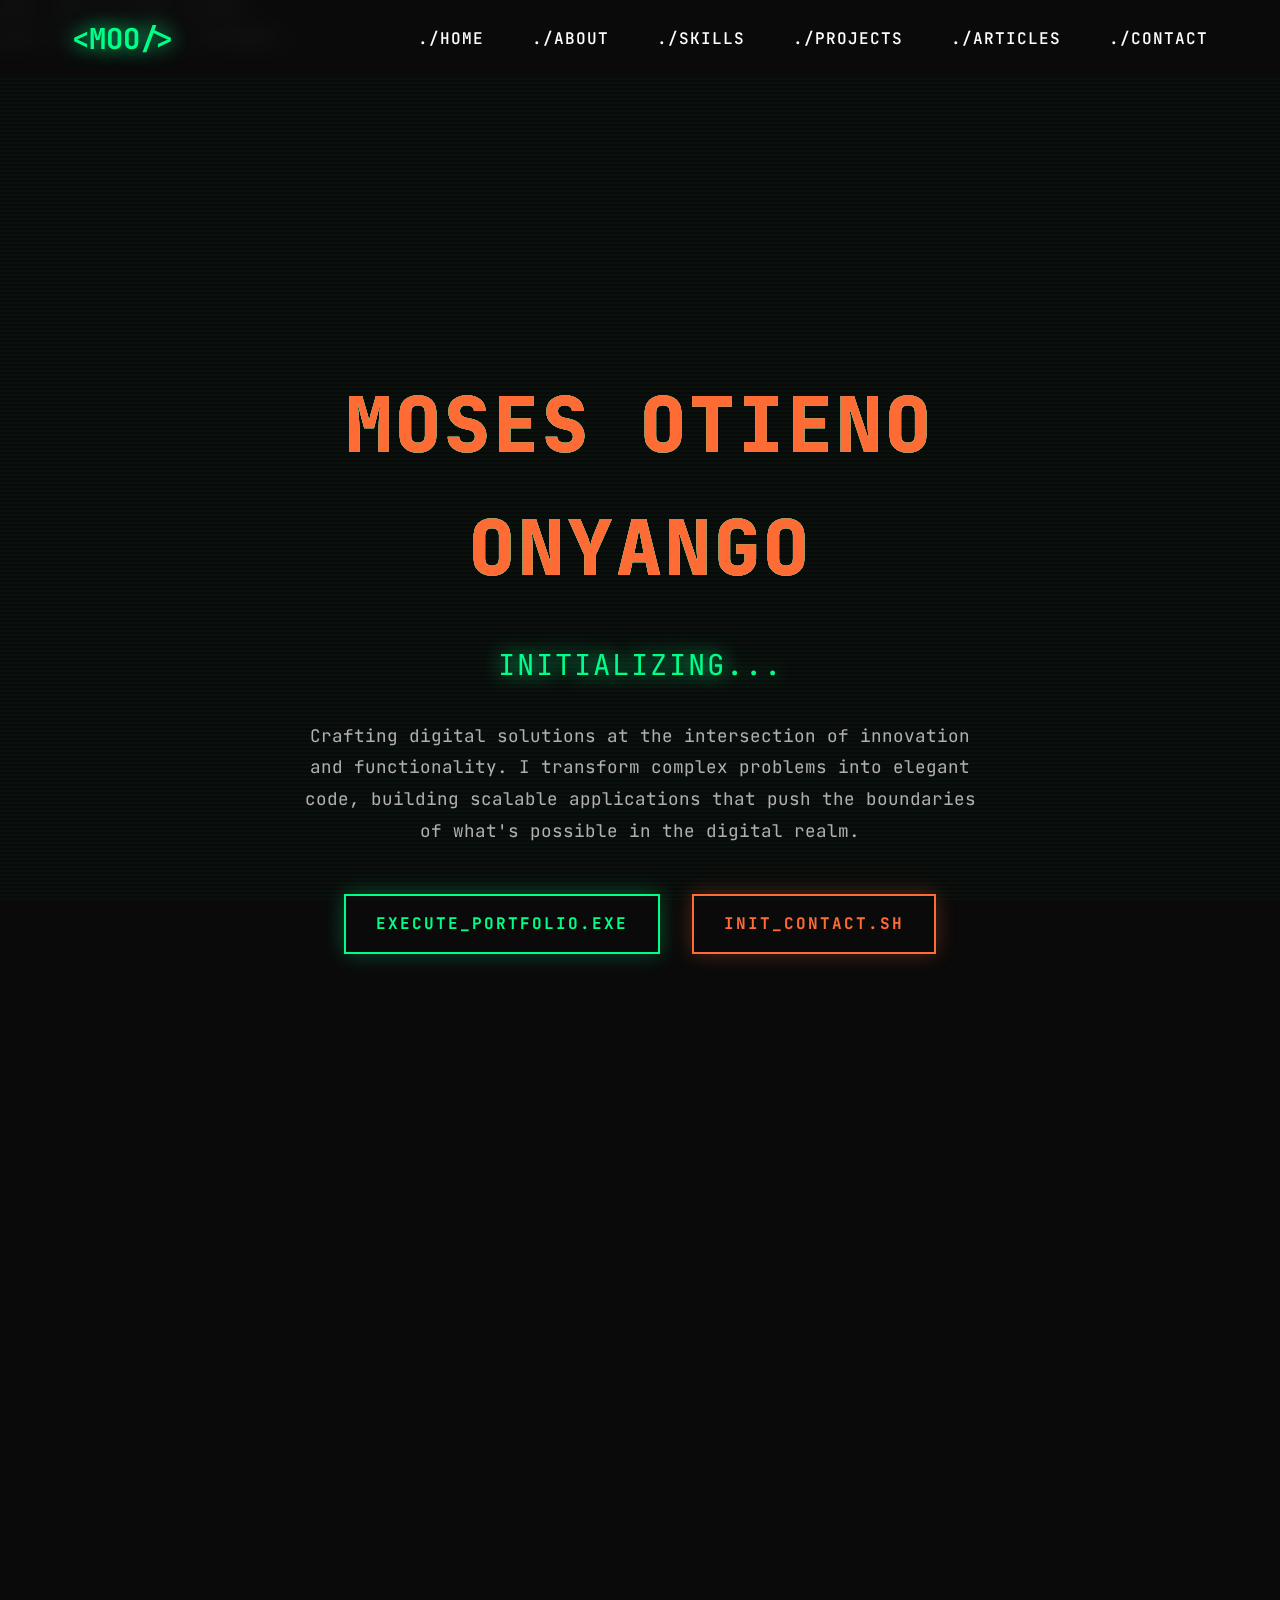
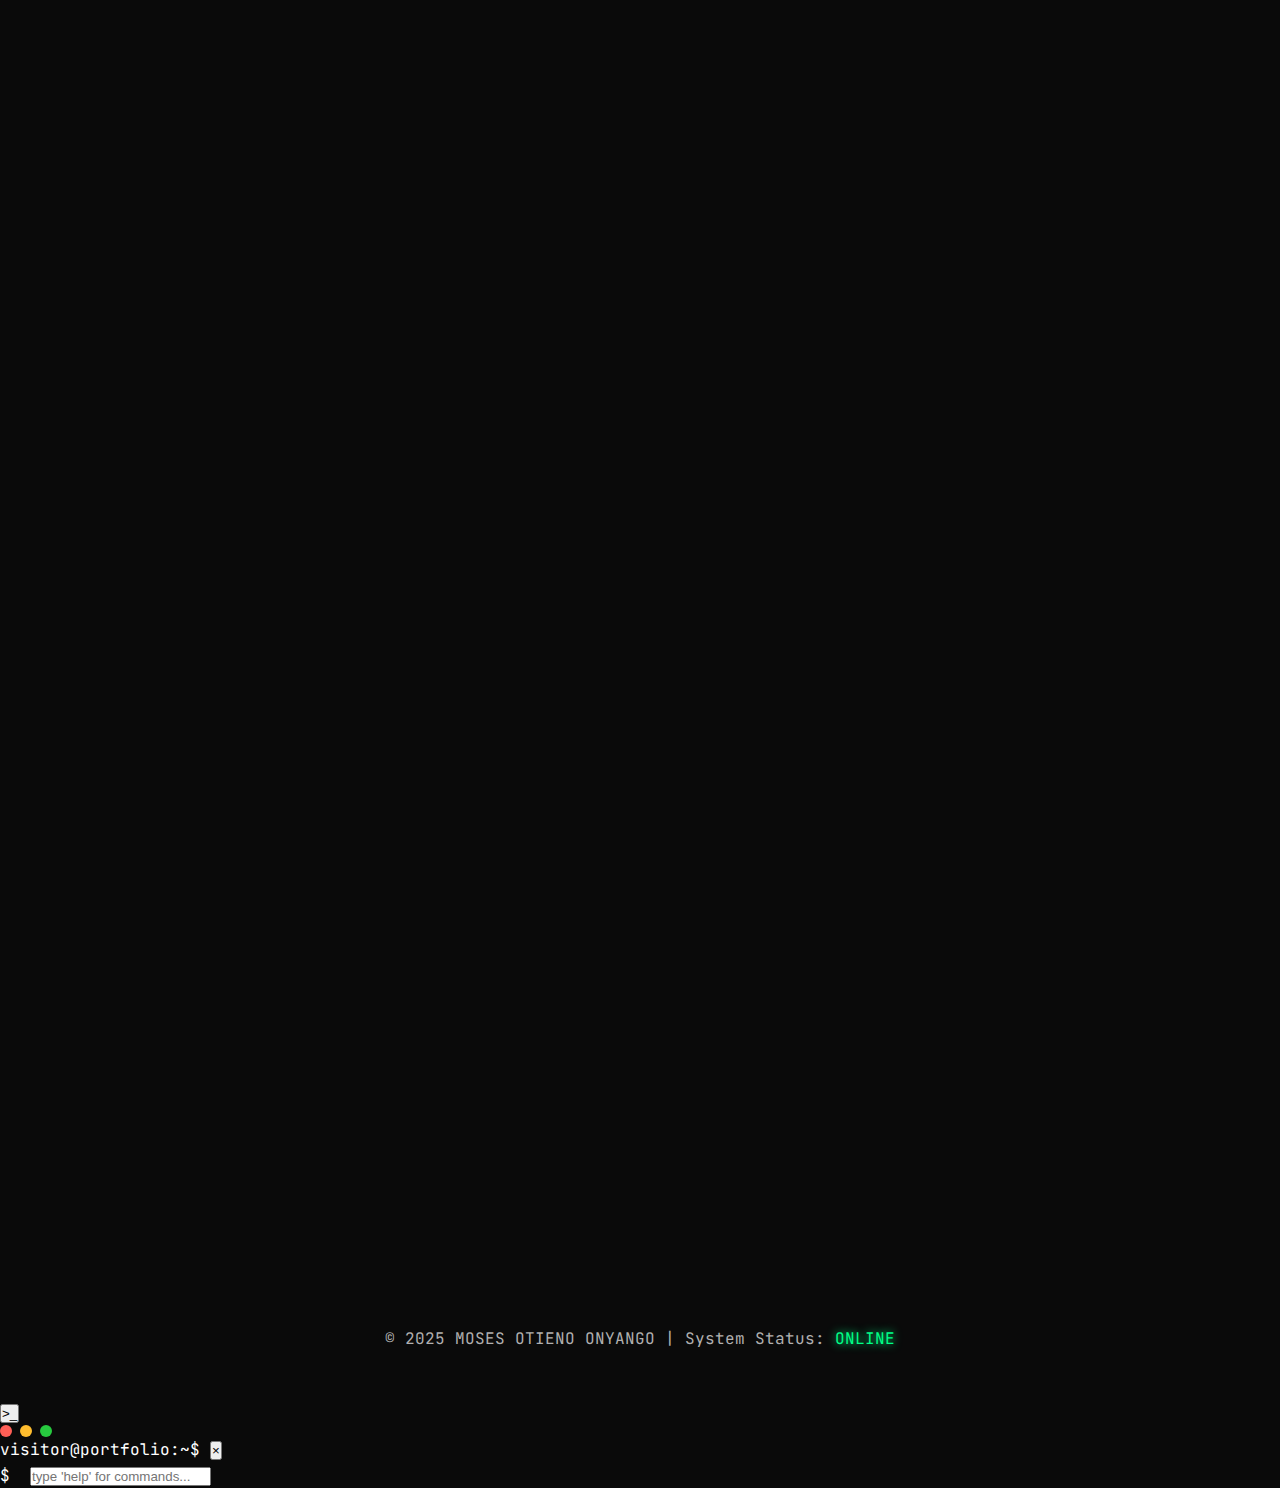
<file: index.html>
<!DOCTYPE html>
<html lang="en">

<head>
    <meta charset="UTF-8">
    <meta name="viewport" content="width=device-width, initial-scale=1.0">
    <title>Moses Otieno Onyango - Portfolio</title>
    <link rel="stylesheet" href="css/style.css">
    <link rel="preconnect" href="https://fonts.googleapis.com">
    <link rel="preconnect" href="https://fonts.gstatic.com" crossorigin>
    <link href="https://fonts.googleapis.com/css2?family=JetBrains+Mono:wght@400;500;700;800;900&display=swap"
        rel="stylesheet">
    <link rel="stylesheet" href="https://cdnjs.cloudflare.com/ajax/libs/font-awesome/6.0.0/css/all.min.css">
</head>

<body>
    <!-- Boot Sequence Overlay -->
    <div id="bootScreen">
        <div id="bootMessages"></div>
    </div>

    <!-- Matrix Rain Background -->
    <canvas id="matrixCanvas" class="matrix-canvas"></canvas>

    <!-- Scan lines effect -->
    <div class="scanlines"></div>

    <!-- Scroll Progress -->
    <div class="scroll-progress" id="scrollProgress"></div>

    <!-- Header -->
    <header>
        <nav>
            <a href="#" class="logo" id="logoText">&lt;MO/&gt;</a>
            <ul class="nav-links" id="navLinks">
                <li><a href="#home">./home</a></li>
                <li><a href="#about">./about</a></li>
                <li><a href="#skills">./skills</a></li>
                <li><a href="#projects">./projects</a></li>
                <li><a href="#articles">./articles</a></li>
                <li><a href="#contact">./contact</a></li>
            </ul>
            <button class="menu-toggle" id="menuToggle">
                <span></span>
                <span></span>
                <span></span>
            </button>
        </nav>
    </header>

    <!-- Hero Section -->
    <section class="hero" id="home">
        <div class="hero-content">
            <h1 class="hero-glitch" id="heroName" data-text="">LOADING...</h1>
            <p class="subtitle" id="typewriter">INITIALIZING...</p>
            <p class="description" id="heroDescription">
                Crafting digital solutions at the intersection of innovation and functionality.
                I transform complex problems into elegant code, building scalable applications
                that push the boundaries of what's possible in the digital realm.
            </p>
            <div class="cta-buttons">
                <a href="#projects" class="btn btn-primary">EXECUTE_PORTFOLIO.exe</a>
                <a href="#contact" class="btn btn-secondary">INIT_CONTACT.sh</a>
            </div>
        </div>
    </section>

    <!-- About Section -->
    <section class="section about" id="about">
        <div class="container">
            <h2 class="section-title scroll-reveal">SYSTEM_PROFILE</h2>
            <div class="about-content scroll-reveal">
                <div class="about-terminal">
                    <div class="terminal-header">
                        <div class="terminal-dots">
                            <div class="dot red"></div>
                            <div class="dot yellow"></div>
                            <div class="dot green"></div>
                        </div>
                        <div class="terminal-title" id="terminalTitle">moses@developer:~$ cat profile.md</div>
                    </div>
                    <div class="about-grid">
                        <div class="profile-image">
                            <div class="image-container">
                                <img src="images/profile.jpg" alt="Moses Otieno" id="profileImg">
                                <div class="image-overlay">
                                    <div class="scan-line"></div>
                                </div>
                            </div>
                        </div>
                        <div class="profile-info">
                            <div class="info-block">
                                <span class="info-label">NAME:</span>
                                <span class="info-value" id="profileName">LOADING...</span>
                            </div>
                            <div class="info-block">
                                <span class="info-label">ROLE:</span>
                                <span class="info-value" id="profileRole">LOADING...</span>
                            </div>
                            <div class="info-block">
                                <span class="info-label">STATUS:</span>
                                <span class="info-value status-online">ACTIVE</span>
                            </div>
                            <div class="info-block">
                                <span class="info-label">LOCATION:</span>
                                <span class="info-value">KISUMU, KENYA</span>
                            </div>
                        </div>
                    </div>
                    <div class="bio-section">
                        <div class="bio-header">
                            <span class="prompt">$ </span>
                            <span class="command">cat bio.txt</span>
                        </div>
                        <p class="bio-text" id="bioText">Loading profile information...</p>
                    </div>
                </div>
            </div>
        </div>
    </section>

    <!-- Skills Section -->
    <section class="section skills" id="skills">
        <div class="container">
            <h2 class="section-title scroll-reveal">SYSTEM_CAPABILITIES</h2>
            <div class="skills-terminal scroll-reveal">
                <div class="terminal-header">
                    <div class="terminal-dots">
                        <div class="dot red"></div>
                        <div class="dot yellow"></div>
                        <div class="dot green"></div>
                    </div>
                    <div class="terminal-title">moses@developer:~$ ls -la skills/</div>
                </div>
                <div class="skills-grid" id="skillsGrid">
                    <!-- Skills will be populated by JavaScript -->
                </div>
            </div>
        </div>
    </section>

    <!-- Projects Section -->
    <section class="section projects" id="projects">
        <div class="container">
            <h2 class="section-title scroll-reveal">EXECUTED_PROJECTS</h2>
            <div class="projects-terminal scroll-reveal">
                <div class="terminal-header">
                    <div class="terminal-dots">
                        <div class="dot red"></div>
                        <div class="dot yellow"></div>
                        <div class="dot green"></div>
                    </div>
                    <div class="terminal-title">moses@developer:~$ ls -la projects/</div>
                </div>
                <div class="projects-grid" id="projectsGrid">
                    <!-- Projects will be populated by JavaScript -->
                </div>
            </div>
        </div>
    </section>

    <!-- Articles Section -->
    <section class="section articles" id="articles">
        <div class="container">
            <h2 class="section-title scroll-reveal">PUBLISHED_ARTICLES</h2>
            <div class="articles-terminal scroll-reveal">
                <div class="terminal-header">
                    <div class="terminal-dots">
                        <div class="dot red"></div>
                        <div class="dot yellow"></div>
                        <div class="dot green"></div>
                    </div>
                    <div class="terminal-title">moses@developer:~$ curl -X GET
                        "https://dev.to/api/articles?username=moseeh_52" <span class="typing-indicator"><span class="typing-dot"></span><span class="typing-dot"></span><span class="typing-dot"></span></span></div>
                </div>
                <div class="articles-grid" id="articlesGrid">
                    <!-- Articles will be populated by JavaScript -->
                </div>
                <div class="articles-footer">
                    <a href="https://dev.to/moseeh_52" target="_blank" class="view-all-btn">
                        <i class="fab fa-dev"></i> VIEW_ALL_ARTICLES.sh
                    </a>
                </div>
            </div>
        </div>
    </section>

    <!-- Contact Section -->
    <section class="section contact" id="contact">
        <div class="container">
            <h2 class="section-title scroll-reveal">ESTABLISH_CONNECTION</h2>
            <div class="contact-terminal scroll-reveal">
                <div class="terminal-header">
                    <div class="terminal-dots">
                        <div class="dot red"></div>
                        <div class="dot yellow"></div>
                        <div class="dot green"></div>
                    </div>
                    <div class="terminal-title">moses@developer:~$ ./contact_form.sh</div>
                </div>
                <div class="contact-content">
                    <div class="contact-info" id="contactInfo">
                        <!-- Contact info will be populated by JavaScript -->
                    </div>
                    <form class="contact-form" id="contactForm">
                        <div class="form-row">
                            <input type="text" class="form-input" placeholder="Your_Name" required>
                            <input type="email" class="form-input" placeholder="Email_Address" required>
                        </div>
                        <input type="text" class="form-input" placeholder="Subject_Line" required>
                        <textarea class="form-input form-textarea" placeholder="Message_Body" required></textarea>
                        <button type="submit" class="submit-btn">TRANSMIT_MESSAGE</button>
                    </form>
                </div>
            </div>
        </div>
    </section>

    <!-- Footer -->
    <footer>
        <div class="social-links" id="socialLinks">
            <!-- Social links will be populated by JavaScript -->
        </div>
        <p class="copyright">© 2025 <span id="footerName">Moses Otieno Onyango</span> | System Status: <span
                class="status-online">ONLINE</span></p>
    </footer>

    <!-- Interactive Command Terminal -->
    <button id="terminalToggle" class="terminal-toggle" title="Open Terminal"><span>&gt;_</span></button>
    <div id="commandTerminal" class="command-terminal">
        <div class="command-terminal-header">
            <div class="terminal-dots">
                <div class="dot red"></div>
                <div class="dot yellow"></div>
                <div class="dot green"></div>
            </div>
            <span class="command-terminal-title">visitor@portfolio:~$</span>
            <button id="terminalClose" class="terminal-close-btn">&times;</button>
        </div>
        <div id="terminalOutput" class="terminal-output"></div>
        <div class="terminal-input-line">
            <span class="terminal-prompt">$&nbsp;</span>
            <input type="text" id="terminalInput" class="terminal-input" autocomplete="off" spellcheck="false"
                placeholder="type 'help' for commands...">
        </div>
    </div>

    <script src="js/data.js"></script>
    <script src="js/script.js"></script>
</body>

</html>
</file>
<file: css/style.css>
/* CSS Variables */
:root {
  --primary-color: #00ff88;
  --secondary-color: #0066cc;
  --accent-color: #ff6b35;
  --text-primary: #ffffff;
  --text-secondary: #b0b0b0;
  --text-dark: #333333;
  --bg-primary: #0a0a0a;
  --bg-secondary: #1a1a1a;
  --bg-card: #1f1f1f;
  --border-color: #333333;
  --shadow: 0 4px 20px rgba(0, 255, 136, 0.1);
  --shadow-lg: 0 20px 40px rgba(0, 255, 136, 0.2);
}

/* Reset */
* {
  margin: 0;
  padding: 0;
  box-sizing: border-box;
}

/* Reduce motion for accessibility */
@media (prefers-reduced-motion: reduce) {

  *,
  *::before,
  *::after {
    animation-duration: 0.01ms !important;
    animation-iteration-count: 1 !important;
    transition-duration: 0.01ms !important;
  }
}

/* Base Styles */
body {
  font-family: "JetBrains Mono", "Courier New", monospace;
  line-height: 1.6;
  color: var(--text-primary);
  background: var(--bg-primary);
  overflow-x: hidden;
}

html {
  scroll-behavior: smooth;
}

/* 3D Binary Background */
.binary-bg {
  position: fixed;
  top: 0;
  left: 0;
  width: 100%;
  height: 100%;
  z-index: -1;
  overflow: hidden;
}

.binary-layer {
  position: absolute;
  width: 100%;
  height: 100%;
  font-family: "Courier New", monospace;
  font-weight: bold;
  pointer-events: none;
}

.binary-char {
  position: absolute;
  color: var(--primary-color);
  font-size: 18px;
  opacity: 0.3;
  animation: binaryFloat 15s linear infinite;
  text-shadow: 0 0 10px var(--primary-color);
}

@keyframes binaryFloat {
  from {
    transform: translateY(100vh) translateZ(0px);
    opacity: 0;
  }

  10% {
    opacity: 0.3;
  }

  90% {
    opacity: 0.1;
  }

  to {
    transform: translateY(-100px) translateZ(200px);
    opacity: 0;
  }
}

/* Scan lines effect */
.scanlines {
  position: fixed;
  top: 0;
  left: 0;
  width: 100%;
  height: 100%;
  background: linear-gradient(transparent 50%, rgba(0, 255, 136, 0.03) 50%);
  background-size: 100% 4px;
  pointer-events: none;
  z-index: 1;
  animation: scanlines 0.1s linear infinite;
}

@keyframes scanlines {
  0% {
    transform: translateY(0);
  }

  100% {
    transform: translateY(4px);
  }
}

/* Header */
header {
  position: fixed;
  top: 0;
  width: 100%;
  background: rgba(10, 10, 10, 0.9);
  backdrop-filter: blur(10px);
  z-index: 1000;
  padding: 1rem 0;
  transition: all 0.3s ease;
}

nav {
  max-width: 1200px;
  margin: 0 auto;
  display: flex;
  justify-content: space-between;
  align-items: center;
  padding: 0 2rem;
}

@media (max-width: 600px) {
  nav {
    padding: 0 1rem;
  }
}

.logo {
  font-size: 1.8rem;
  font-weight: 700;
  color: var(--primary-color);
  text-decoration: none;
  transition: all 0.3s ease;
  text-shadow: 0 0 20px var(--primary-color);
  font-family: "JetBrains Mono", monospace;
}

.logo:hover {
  transform: scale(1.1);
  text-shadow: 0 0 30px var(--primary-color);
}

.nav-links {
  display: flex;
  list-style: none;
  gap: 3rem;
}

.nav-links a {
  text-decoration: none;
  color: var(--text-primary);
  font-weight: 500;
  position: relative;
  transition: all 0.3s ease;
  font-family: "JetBrains Mono", monospace;
  text-transform: uppercase;
  letter-spacing: 1px;
}

.nav-links a:hover {
  color: var(--primary-color);
  text-shadow: 0 0 10px var(--primary-color);
}

.nav-links a::after {
  content: "";
  position: absolute;
  bottom: -8px;
  left: 0;
  width: 0;
  height: 2px;
  background: var(--primary-color);
  box-shadow: 0 0 10px var(--primary-color);
  transition: width 0.3s ease;
}

.nav-links a:hover::after {
  width: 100%;
}

.menu-toggle {
  display: none;
  background: none;
  border: none;
  cursor: pointer;
  flex-direction: column;
  gap: 4px;
}

.menu-toggle span {
  width: 25px;
  height: 3px;
  background: var(--primary-color);
  transition: 0.3s;
}

/* Hero Section */
.hero {
  min-height: 100vh;
  display: flex;
  align-items: center;
  justify-content: center;
  text-align: center;
  position: relative;
  overflow: hidden;
}

.hero-content {
  max-width: 900px;
  z-index: 2;
  position: relative;
}

.hero-glitch {
  position: relative;
  font-size: clamp(3rem, 6vw, 5rem);
  font-weight: 900;
  margin-bottom: 2rem;
  color: var(--text-primary);
  text-transform: uppercase;
  letter-spacing: 3px;
  animation: slideInUp 1s ease-out;
}

.hero-glitch::before,
.hero-glitch::after {
  content: attr(data-text);
  position: absolute;
  top: 0;
  left: 0;
  width: 100%;
  height: 100%;
}

.hero-glitch::before {
  color: var(--primary-color);
  animation: glitch-1 2s infinite;
}

.hero-glitch::after {
  color: var(--accent-color);
  animation: glitch-2 2s infinite;
}

@keyframes glitch-1 {

  0%,
  14%,
  15%,
  49%,
  50%,
  99%,
  100% {
    transform: translate(0);
  }

  15% {
    transform: translate(-1px, 1px);
  }

  50% {
    transform: translate(1px, -1px);
  }
}

@keyframes glitch-2 {

  0%,
  20%,
  21%,
  60%,
  61%,
  100% {
    transform: translate(0);
  }

  21% {
    transform: translate(1px, 1px);
  }

  61% {
    transform: translate(-1px, -1px);
  }
}

.hero .subtitle {
  font-size: clamp(1.2rem, 2.5vw, 1.8rem);
  color: var(--primary-color);
  margin-bottom: 2rem;
  font-family: "JetBrains Mono", monospace;
  text-transform: uppercase;
  letter-spacing: 2px;
  animation: slideInUp 1s ease-out 0.2s both;
  text-shadow: 0 0 20px var(--primary-color);
}

.hero .description {
  font-size: 1.1rem;
  color: var(--text-secondary);
  margin-bottom: 3rem;
  max-width: 700px;
  margin-left: auto;
  margin-right: auto;
  animation: slideInUp 1s ease-out 0.4s both;
  line-height: 1.8;
}

@keyframes slideInUp {
  from {
    opacity: 0;
    transform: translateY(50px);
  }

  to {
    opacity: 1;
    transform: translateY(0);
  }
}

.cta-buttons {
  display: flex;
  gap: 2rem;
  justify-content: center;
  flex-wrap: wrap;
  animation: slideInUp 1s ease-out 0.6s both;
}

.btn {
  padding: 15px 30px;
  border-radius: 0;
  text-decoration: none;
  font-weight: 700;
  transition: all 0.3s ease;
  position: relative;
  overflow: hidden;
  text-transform: uppercase;
  letter-spacing: 2px;
  font-family: "JetBrains Mono", monospace;
  border: 2px solid var(--primary-color);
}

.btn-primary {
  background: transparent;
  color: var(--primary-color);
  box-shadow: 0 0 20px rgba(0, 255, 136, 0.3);
}

.btn-primary:hover {
  background: var(--primary-color);
  color: var(--bg-primary);
  box-shadow: 0 0 40px rgba(0, 255, 136, 0.6);
  transform: translateY(-3px);
}

.btn-secondary {
  background: transparent;
  color: var(--accent-color);
  border-color: var(--accent-color);
  box-shadow: 0 0 20px rgba(255, 107, 53, 0.3);
}

.btn-secondary:hover {
  background: var(--accent-color);
  color: var(--bg-primary);
  box-shadow: 0 0 40px rgba(255, 107, 53, 0.6);
  transform: translateY(-3px);
}

/* Section Styles */
.section {
  padding: 6rem 2rem;
  position: relative;
}

.container {
  max-width: 1200px;
  margin: 0 auto;
}

.section-title {
  text-align: center;
  font-size: 2.8rem;
  font-weight: 700;
  margin-bottom: 4rem;
  color: var(--text-primary);
  font-family: "JetBrains Mono", monospace;
  text-transform: uppercase;
  letter-spacing: 3px;
  position: relative;
}

.section-title::before {
  content: "> ";
  color: var(--primary-color);
  text-shadow: 0 0 10px var(--primary-color);
}

.section-title::after {
  content: "";
  position: absolute;
  bottom: -10px;
  left: 50%;
  transform: translateX(-50%);
  width: 100px;
  height: 3px;
  background: var(--primary-color);
  box-shadow: 0 0 20px var(--primary-color);
}

/* About Section */
/* .about {
  background: var(--bg-secondary);
} */

.about-terminal,
.skills-terminal,
.projects-terminal,
.articles-terminal,
.contact-terminal {
  background: linear-gradient(135deg, rgba(0, 255, 136, 0.1), rgba(0, 204, 106, 0.05));
  border: 2px solid var(--primary-color);
  border-radius: 8px;
  padding: 2rem;
  font-family: "JetBrains Mono", monospace;
  box-shadow: 0 0 30px rgba(0, 255, 136, 0.2);
  position: relative;
  max-width: 1200px;
  margin: 0 auto;
}

.about-terminal::before,
.skills-terminal::before,
.projects-terminal::before,
.articles-terminal::before,
.contact-terminal::before {
  content: "";
  position: absolute;
  top: 0;
  left: 0;
  right: 0;
  height: 3px;
  background: var(--primary-color);
  box-shadow: 0 0 10px var(--primary-color);
}

.terminal-header {
  display: flex;
  align-items: center;
  gap: 1rem;
  margin-bottom: 2rem;
  padding-bottom: 1rem;
  border-bottom: 1px solid var(--border-color);
}

.terminal-dots {
  display: flex;
  gap: 0.5rem;
}

.dot {
  width: 12px;
  height: 12px;
  border-radius: 50%;
}

.dot.red {
  background: #ff5f56;
}

.dot.yellow {
  background: #ffbd2e;
}

.dot.green {
  background: #27ca3f;
}

.terminal-title {
  color: var(--primary-color);
  font-weight: bold;
}

.about-grid {
  display: grid;
  grid-template-columns: 300px 1fr;
  gap: 3rem;
  margin-bottom: 2rem;
}

.profile-image {
  position: relative;
}

.image-container {
  width: 250px;
  height: 250px;
  border: 2px solid var(--primary-color);
  position: relative;
  overflow: hidden;
  background: var(--bg-secondary);
}

.image-container img {
  width: 100%;
  height: 100%;
  object-fit: cover;
  filter: sepia(1) hue-rotate(90deg) saturate(2);
}

.image-overlay {
  position: absolute;
  top: 0;
  left: 0;
  width: 100%;
  height: 100%;
  background: rgba(0, 255, 136, 0.1);
  pointer-events: none;
}

.scan-line {
  position: absolute;
  width: 100%;
  height: 2px;
  background: var(--primary-color);
  box-shadow: 0 0 20px var(--primary-color);
  animation: scanLine 2s linear infinite;
}

@keyframes scanLine {
  0% {
    top: 0;
    opacity: 1;
  }

  100% {
    top: 100%;
    opacity: 0;
  }
}

.profile-info {
  display: flex;
  flex-direction: column;
  gap: 1rem;
}

.info-block {
  display: flex;
  align-items: center;
  gap: 1rem;
  padding: 0.5rem 0;
  border-bottom: 1px solid var(--border-color);
}

.info-label {
  color: var(--primary-color);
  font-weight: bold;
  min-width: 120px;
}

.info-value {
  color: var(--text-primary);
}

.status-online {
  color: var(--primary-color);
  text-shadow: 0 0 10px var(--primary-color);
  animation: pulse 2s infinite;
}

@keyframes pulse {

  0%,
  100% {
    opacity: 1;
  }

  50% {
    opacity: 0.5;
  }
}

.bio-section {
  margin-top: 2rem;
}

.bio-header {
  margin-bottom: 1rem;
}

.prompt {
  color: var(--primary-color);
  font-weight: bold;
}

.command {
  color: var(--text-primary);
}

.bio-text {
  color: var(--text-secondary);
  line-height: 1.8;
  text-align: justify;
}

/* Skills Section */
/* .skills {
  background: var(--bg-primary);
} */



.skills-grid {
  display: grid;
  grid-template-columns: repeat(auto-fit, minmax(200px, 1fr));
  gap: 1.5rem;
}

.skill-item {
  padding: 1.5rem;
  background: rgba(0, 255, 136, 0.05);
  border-left: 3px solid var(--primary-color);
  transition: all 0.3s ease;
  position: relative;
}

.skill-item:hover {
  background: rgba(0, 255, 136, 0.1);
  transform: translateX(10px);
  box-shadow: 0 0 30px rgba(0, 255, 136, 0.2);
}

.skill-item::before {
  color: var(--primary-color);
  font-weight: bold;
}

.skill-name {
  color: var(--primary-color);
  font-weight: bold;
  margin-bottom: 1rem;
}

.skill-header {
  display: flex;
  justify-content: space-between;
  align-items: center;
  margin-bottom: 0.5rem;
}

.skill-name {
  color: var(--primary-color);
  font-weight: bold;
  font-size: 1rem;
}

.skill-level {
  width: 100%;
}

.level-bar {
  width: 100%;
  height: 4px;
  background: var(--border-color);
  border-radius: 2px;
  overflow: hidden;
}

.level-fill {
  height: 100%;
  background: var(--primary-color);
  box-shadow: 0 0 10px var(--primary-color);
  width: 0;
  animation: fillLevel 2s ease-out forwards;
}

@keyframes fillLevel {
  to {
    width: var(--level, 80%);
  }
}

.skill-experience {
  color: var(--text-secondary);
  font-size: 0.85rem;
  margin-top: 0.25rem;
}

/* Projects Section */
/* .projects {
  background: var(--bg-secondary);
} */



.projects-grid {
  display: grid;
  grid-template-columns: repeat(2, 1fr);
  gap: 3rem;
  margin-top: 2rem;
}

.project-card {
  background: rgba(0, 255, 136, 0.05);
  border: 1px solid var(--border-color);
  border-radius: 8px;
  transition: all 0.3s ease;
  position: relative;
  overflow: hidden;
  display: grid;
  grid-template-rows: auto 1fr auto;
}

.project-card:hover {
  border-color: var(--primary-color);
  background: rgba(0, 255, 136, 0.1);
  transform: translateY(-5px);
  box-shadow: 0 10px 30px rgba(0, 255, 136, 0.2);
}

.project-header {
  background: var(--bg-secondary);
  padding: 1rem;
  border-bottom: 1px solid var(--border-color);
  display: flex;
  align-items: center;
  gap: 1rem;
}

.project-icon {
  width: 50px;
  height: 50px;
  background: var(--primary-color);
  color: var(--bg-primary);
  display: flex;
  align-items: center;
  justify-content: center;
  font-size: 1.5rem;
  font-weight: bold;
}

.project-title {
  color: var(--primary-color);
  font-size: 1.3rem;
  font-weight: bold;
  font-family: "JetBrains Mono", monospace;
}

.project-content {
  padding: 2rem;
  display: grid;
  grid-template-rows: 1fr auto auto;
  gap: 2rem;
}

.project-description {
  color: var(--text-secondary);
  line-height: 1.7;
}

.project-tech {
  display: flex;
  flex-wrap: wrap;
  gap: 1rem;
  align-self: end;
}

.tech-tag {
  background: transparent;
  color: var(--primary-color);
  border: 1px solid var(--primary-color);
  padding: 0.5rem 1rem;
  font-size: 0.8rem;
  font-weight: bold;
  font-family: "JetBrains Mono", monospace;
  text-transform: uppercase;
  transition: all 0.3s ease;
}

.tech-tag:hover {
  background: var(--primary-color);
  color: var(--bg-primary);
  box-shadow: 0 0 20px rgba(0, 255, 136, 0.5);
}

.project-links {
  display: flex;
  gap: 2rem;
  align-self: end;
}

.project-link {
  color: var(--accent-color);
  text-decoration: none;
  font-weight: bold;
  font-family: "JetBrains Mono", monospace;
  text-transform: uppercase;
  transition: all 0.3s ease;
  position: relative;
}

.project-link:hover {
  color: var(--accent-color);
  text-shadow: 0 0 10px var(--accent-color);
}

.project-link::before {
  content: "[";
  margin-right: 0.5rem;
}

.project-link::after {
  content: "]";
  margin-left: 0.5rem;
}

.project-link.disabled {
  opacity: 0.5;
  cursor: not-allowed;
  color: var(--text-secondary);
  text-shadow: none;
}

.project-link.disabled:hover {
  color: var(--text-secondary);
  text-shadow: none;
  transform: none;
}

/* Articles Section */
/* .articles {
  background: var(--bg-primary);
} */



.articles-grid {
  display: grid;
  grid-template-columns: repeat(auto-fit, minmax(350px, 1fr));
  gap: 2rem;
  margin: 2rem 0;
}

.article-card {
  background: rgba(0, 255, 136, 0.05);
  border: 1px solid var(--border-color);
  border-radius: 8px;
  padding: 1.5rem;
  transition: all 0.3s ease;
  position: relative;
  overflow: hidden;
  display: grid;
  grid-template-rows: auto 1fr auto;
  gap: 1rem;
}

.article-card:hover {
  border-color: var(--primary-color);
  background: rgba(0, 255, 136, 0.1);
  transform: translateY(-5px);
  box-shadow: 0 10px 30px rgba(0, 255, 136, 0.2);
}

.latest-article:hover {
  transform: translateY(-8px);
  box-shadow: 0 15px 40px rgba(255, 107, 53, 0.3);
}



/* Typing Indicator */
.typing-indicator {
  display: inline-flex;
  align-items: center;
  gap: 0.3rem;
  color: var(--primary-color);
  font-family: "JetBrains Mono", monospace;
}

.typing-dot {
  width: 4px;
  height: 4px;
  border-radius: 50%;
  background: var(--primary-color);
  animation: typing 1.4s infinite;
}

.typing-dot:nth-child(2) {
  animation-delay: 0.2s;
}

.typing-dot:nth-child(3) {
  animation-delay: 0.4s;
}

@keyframes typing {

  0%,
  60%,
  100% {
    transform: translateY(0);
    opacity: 0.4;
  }

  30% {
    transform: translateY(-10px);
    opacity: 1;
  }
}

/* Scroll Progress Indicator */
.scroll-progress {
  position: fixed;
  top: 0;
  left: 0;
  width: 0;
  height: 3px;
  background: var(--primary-color);
  z-index: 9999;
  transition: width 0.1s ease;
  box-shadow: 0 0 10px var(--primary-color);
}

.article-header {
  display: flex;
  justify-content: space-between;
  align-items: center;
  margin-bottom: 1rem;
  position: relative;
}

.article-meta {
  display: flex;
  gap: 1rem;
  font-size: 0.8rem;
}

.read-time {
  color: var(--primary-color);
  font-weight: bold;
}

.publish-date {
  color: var(--text-secondary);
}

.article-title {
  color: var(--text-primary);
  font-size: 1.2rem;
  font-weight: bold;
  margin-bottom: 1rem;
  line-height: 1.4;
}

.article-content {
  display: grid;
  grid-template-rows: auto 1fr;
  gap: 1rem;
}

.article-synopsis {
  color: var(--text-secondary);
  line-height: 1.6;
}

.article-footer {
  display: grid;
  grid-template-rows: auto auto;
  gap: 1.5rem;
}

.article-tags {
  display: flex;
  flex-wrap: wrap;
  gap: 0.5rem;
}

.article-tag {
  background: transparent;
  color: var(--primary-color);
  border: 1px solid var(--primary-color);
  padding: 0.25rem 0.5rem;
  border-radius: 12px;
  font-size: 0.7rem;
  font-weight: bold;
  text-transform: uppercase;
}

.article-actions {
  display: flex;
  justify-content: flex-end;
}

.read-article-btn {
  color: var(--accent-color);
  text-decoration: none;
  font-weight: bold;
  font-family: "JetBrains Mono", monospace;
  text-transform: uppercase;
  font-size: 0.9rem;
  transition: all 0.3s ease;
  position: relative;
}

.read-article-btn:hover {
  color: var(--accent-color);
  text-shadow: 0 0 10px var(--accent-color);
}

.read-article-btn::before {
  content: "[";
  margin-right: 0.5rem;
}

.read-article-btn::after {
  content: "]";
  margin-left: 0.5rem;
}

/* Latest Article Badge */
.latest-badge {
  background: linear-gradient(45deg, var(--accent-color), #ff8c42);
  color: var(--bg-primary);
  padding: 0.4rem 0.8rem;
  border-radius: 20px;
  font-size: 0.7rem;
  font-weight: bold;
  text-transform: uppercase;
  letter-spacing: 1px;
  font-family: "JetBrains Mono", monospace;
  display: flex;
  align-items: center;
  gap: 0.3rem;
  box-shadow: 0 0 20px rgba(255, 107, 53, 0.4);
  animation: pulse-glow 2s infinite;
  position: relative;
  overflow: hidden;
}

.latest-badge::before {
  content: "";
  position: absolute;
  top: -50%;
  left: -50%;
  width: 200%;
  height: 200%;
  background: linear-gradient(45deg, transparent, rgba(255, 255, 255, 0.3), transparent);
  animation: shine 3s infinite;
}

.latest-badge i {
  animation: star-twinkle 1.5s infinite;
}

@keyframes pulse-glow {

  0%,
  100% {
    box-shadow: 0 0 20px rgba(255, 107, 53, 0.4);
  }

  50% {
    box-shadow: 0 0 30px rgba(255, 107, 53, 0.7);
  }
}

@keyframes shine {
  0% {
    transform: translateX(-100%) translateY(-100%) rotate(45deg);
  }

  100% {
    transform: translateX(100%) translateY(100%) rotate(45deg);
  }
}

@keyframes star-twinkle {

  0%,
  100% {
    transform: scale(1);
  }

  50% {
    transform: scale(1.2);
  }
}

/* Latest Article Card Enhancement */
.latest-article {
  border-color: var(--accent-color) !important;
  background: linear-gradient(135deg, rgba(255, 107, 53, 0.1), rgba(0, 255, 136, 0.05));
  position: relative;
}

.latest-article::before {
  content: "";
  position: absolute;
  top: 0;
  left: 0;
  right: 0;
  height: 3px;
  background: linear-gradient(90deg, var(--accent-color), var(--primary-color));
  animation: gradient-flow 3s ease-in-out infinite;
}

@keyframes gradient-flow {

  0%,
  100% {
    background: linear-gradient(90deg, var(--accent-color), var(--primary-color));
  }

  50% {
    background: linear-gradient(90deg, var(--primary-color), var(--accent-color));
  }
}

.articles-footer {
  text-align: center;
  margin-top: 2rem;
  padding-top: 2rem;
  border-top: 1px solid var(--border-color);
}

.view-all-btn {
  background: transparent;
  color: var(--primary-color);
  border: 2px solid var(--primary-color);
  padding: 1rem 2rem;
  text-decoration: none;
  font-weight: 700;
  text-transform: uppercase;
  letter-spacing: 2px;
  font-family: "JetBrains Mono", monospace;
  transition: all 0.3s ease;
  display: inline-block;
}

.view-all-btn:hover {
  background: var(--primary-color);
  color: var(--bg-primary);
  box-shadow: 0 0 30px rgba(0, 255, 136, 0.5);
  transform: translateY(-2px);
}

/* Contact Section */
/* .contact {
  background: var(--bg-primary);
} */



.contact-content {
  display: grid;
  grid-template-columns: 1fr 1fr;
  gap: 3rem;
  margin-top: 2rem;
}

.contact-info {
  display: flex;
  flex-direction: column;
  gap: 1.5rem;
}

.contact-item {
  display: flex;
  flex-direction: column;
  gap: 0.5rem;
  padding: 1rem;
  background: rgba(0, 255, 136, 0.05);
  border-left: 3px solid var(--primary-color);
}

.contact-label {
  color: var(--primary-color);
  font-weight: bold;
  font-family: "JetBrains Mono", monospace;
}

.contact-value {
  color: var(--text-primary);
  text-decoration: none;
  transition: color 0.3s ease;
}

.contact-value:hover {
  color: var(--primary-color);
  text-shadow: 0 0 10px var(--primary-color);
}

.contact-form {
  display: grid;
  gap: 1.5rem;
}

.form-row {
  display: grid;
  grid-template-columns: 1fr 1fr;
  gap: 1.5rem;
}

.form-input {
  width: 100%;
  padding: 1rem;
  background: transparent;
  border: 2px solid var(--border-color);
  color: var(--text-primary);
  font-family: "JetBrains Mono", monospace;
  font-size: 1rem;
  transition: all 0.3s ease;
}

.form-input:focus {
  outline: none;
  border-color: var(--primary-color);
  box-shadow: 0 0 20px rgba(0, 255, 136, 0.3);
}

.form-input::placeholder {
  color: var(--text-secondary);
  font-family: "JetBrains Mono", monospace;
}

.form-textarea {
  min-height: 120px;
  resize: vertical;
}

.submit-btn {
  background: transparent;
  color: var(--primary-color);
  border: 2px solid var(--primary-color);
  padding: 1rem 2rem;
  font-size: 1rem;
  font-weight: 700;
  cursor: pointer;
  transition: all 0.3s ease;
  justify-self: start;
  width: fit-content;
  font-family: "JetBrains Mono", monospace;
  text-transform: uppercase;
  letter-spacing: 2px;
}

.submit-btn:hover {
  background: var(--primary-color);
  color: var(--bg-primary);
  box-shadow: 0 0 40px rgba(0, 255, 136, 0.6);
  transform: translateY(-3px);
}

.submit-btn:disabled {
  opacity: 0.7;
  cursor: not-allowed;
}

/* Footer */
footer {
  color: var(--text-primary);
  text-align: center;
  padding: 3rem 2rem;
}

.social-links {
  display: flex;
  justify-content: center;
  gap: 3rem;
  margin-bottom: 2rem;
}

.social-link {
  color: var(--text-secondary);
  font-size: 1.5rem;
  transition: all 0.3s ease;
  text-decoration: none;
}

.social-link:hover {
  color: var(--primary-color);
  text-shadow: 0 0 20px var(--primary-color);
  transform: scale(1.2);
}

.copyright {
  font-family: "JetBrains Mono", monospace;
  color: var(--text-secondary);
}

/* Skill Level Styling */
.level-text {
  margin-top: 0.5rem;
  font-size: 0.8rem;
  color: var(--primary-color);
  text-align: right;
}

/* Scroll animations */
.scroll-reveal {
  opacity: 0;
  transform: translateY(50px);
  transition: all 0.8s ease;
}

.scroll-reveal.active {
  opacity: 1;
  transform: translateY(0);
}

/* Matrix cursor */
.cursor-glow {
  position: fixed;
  width: 20px;
  height: 20px;
  background: var(--primary-color);
  border-radius: 50%;
  pointer-events: none;
  z-index: 9999;
  opacity: 0.7;
  box-shadow: 0 0 20px var(--primary-color);
  transition: all 0.1s ease;
}

/* Responsive Design */
@media (max-width: 1024px) {
  .about-grid {
    grid-template-columns: 1fr;
    gap: 2rem;
    text-align: center;
  }

  .contact-content {
    grid-template-columns: 1fr;
    gap: 2rem;
  }

  .nav-links {
    gap: 2rem;
  }

  .projects-grid {
    grid-template-columns: repeat(auto-fit, minmax(300px, 1fr));
  }

  .articles-grid {
    grid-template-columns: repeat(auto-fit, minmax(300px, 1fr));
  }
}

@media (max-width: 768px) {
  .nav-links {
    display: none;
    position: absolute;
    top: 100%;
    left: 0;
    width: 100%;
    background: rgba(10, 10, 10, 0.95);
    backdrop-filter: blur(10px);
    flex-direction: column;
    padding: 2rem;
    border-top: 1px solid var(--border-color);
    gap: 1.5rem;
  }

  .nav-links.active {
    display: flex;
  }

  .menu-toggle {
    display: flex;
  }

  .hero-content {
    padding: 0 1rem;
  }

  .hero .description {
    font-size: 1rem;
  }

  .cta-buttons {
    flex-direction: column;
    align-items: center;
    gap: 1rem;
  }

  .form-row {
    grid-template-columns: 1fr;
  }

  .projects-grid {
    grid-template-columns: 1fr;
  }

  .skills-grid {
    grid-template-columns: repeat(auto-fit, minmax(250px, 1fr));
  }

  .articles-grid {
    grid-template-columns: 1fr;
  }

  .social-links {
    gap: 2rem;
  }

  .binary-char {
    font-size: 14px;
  }

  .section {
    padding: 4rem 1rem;
  }

  .section-title {
    font-size: 2.2rem;
  }

  .image-container {
    width: 200px;
    height: 200px;
    margin: 0 auto;
  }

  .terminal-title {
    font-size: 0.8rem;
    word-break: break-all;
  }
}

@media (max-width: 480px) {
  .section-title {
    font-size: 1.8rem;
    letter-spacing: 1px;
  }

  .hero .description {
    font-size: 0.95rem;
    padding: 0 0.5rem;
  }

  .projects-grid {
    grid-template-columns: 1fr;
  }

  .skills-grid {
    grid-template-columns: 1fr;
  }

  .articles-grid {
    grid-template-columns: 1fr;
  }

  .social-links {
    gap: 1.5rem;
  }

  .contact-terminal,
  .about-terminal,
  .skills-terminal,
  .articles-terminal {
    padding: 1rem;
  }

  .btn {
    padding: 12px 20px;
    font-size: 0.85rem;
    letter-spacing: 1px;
  }

  .terminal-title {
    font-size: 0.7rem;
  }

  .nav {
    padding: 0 1rem;
  }

  .logo {
    font-size: 1.5rem;
  }
}
</file>
